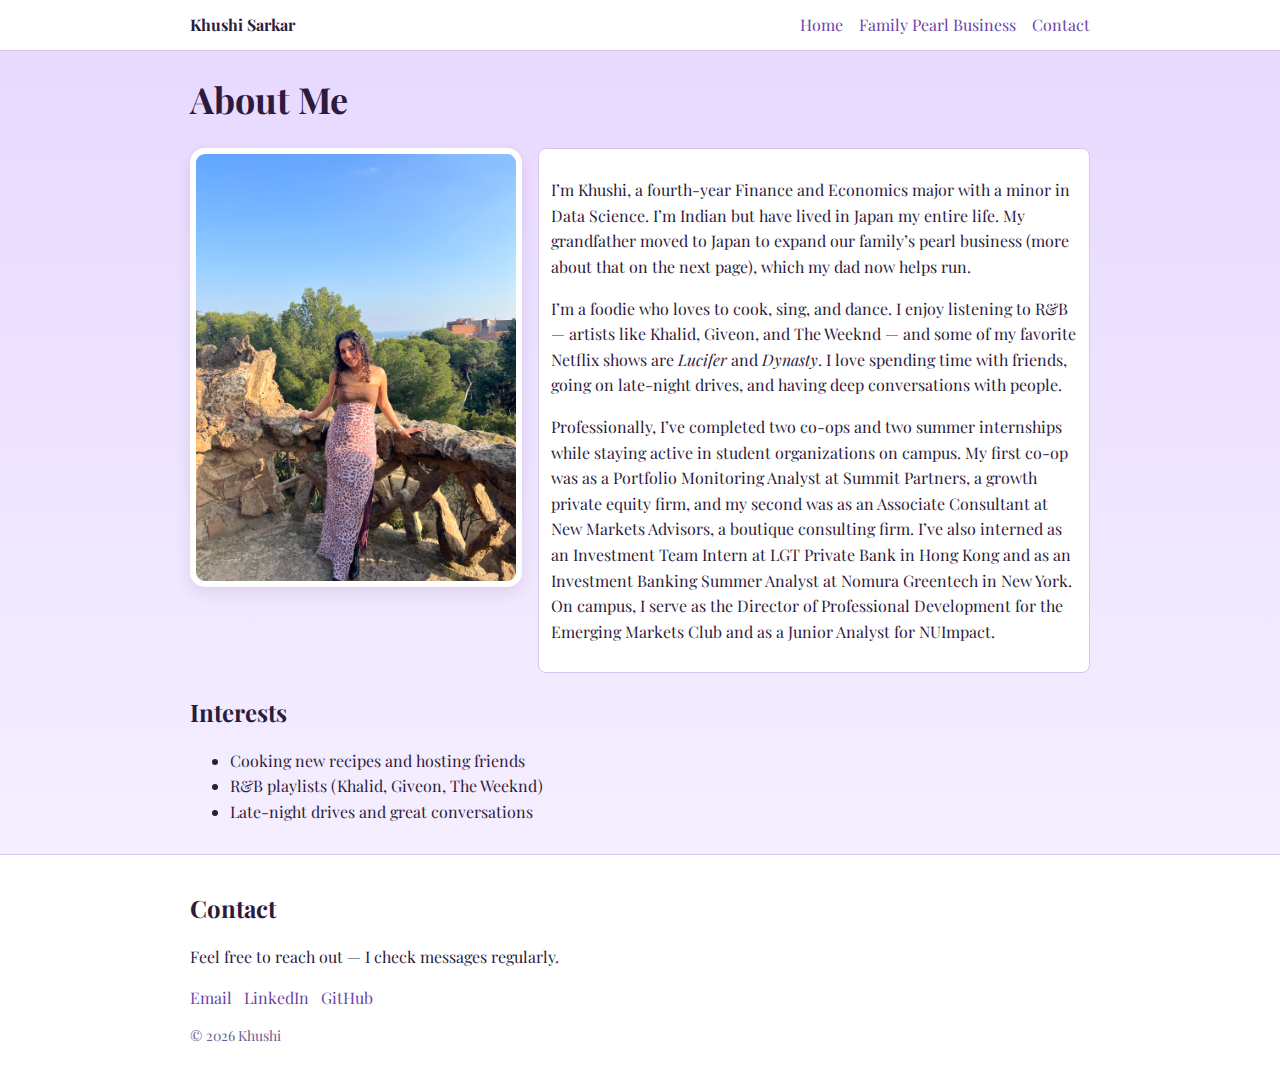
<file: index.html>
<link rel="stylesheet" href="style.css">
<!DOCTYPE html>
<html lang="en">
<head>
<!-- WEBSITE TITLE AND BASIC SETUP -->
  <meta charset="utf-8" />
  <meta name="viewport" content="width=device-width, initial-scale=1" />
  <title>Khushi Sarkar | Home</title>
  <link rel="preconnect" href="https://fonts.googleapis.com">
  <link rel="preconnect" href="https://fonts.gstatic.com" crossorigin>
  <link href="https://fonts.googleapis.com/css2?family=Playfair+Display:wght@400;600;700&family=Inter:wght@300;400;600;700&display=swap" rel="stylesheet">
  <link rel="stylesheet" href="style.css">
  <meta name="description" content="Khushi — About me, interests, and contact information." />
</head>
<body>
 <!-- HEADER SECTION -->
  <header class="site-header">
    <nav class="container nav" aria-label="Main">
      <a class="brand" href="index.html">Khushi Sarkar</a>
      <div class="links">
        <a href="index.html" aria-current="page">Home</a>
        <a href="pearls.html">Family Pearl Business</a>
        <a href="#contact">Contact</a>
      </div>
    </nav>
  </header>

  <!-- MAIN CONTENT SECTION -->
  <main class="container">
    <h1>About Me</h1>

    <section class="intro">
      <img class="headshot" src="khushi.jpeg" />
      <div class="text">
        <p>I’m Khushi, a fourth-year Finance and Economics major with a minor in Data Science. I’m Indian but have lived in Japan my entire life. My grandfather moved to Japan to expand our family’s pearl business (more about that on the next page), which my dad now helps run.</p>
        <p>I’m a foodie who loves to cook, sing, and dance. I enjoy listening to R&amp;B — artists like Khalid, Giveon, and The Weeknd — and some of my favorite Netflix shows are <em>Lucifer</em> and <em>Dynasty</em>. I love spending time with friends, going on late-night drives, and having deep conversations with people.</p>
        <p>Professionally, I’ve completed two co-ops and two summer internships while staying active in student organizations on campus. My first co-op was as a Portfolio Monitoring Analyst at Summit Partners, a growth private equity firm, and my second was as an Associate Consultant at New Markets Advisors, a boutique consulting firm. I’ve also interned as an Investment Team Intern at LGT Private Bank in Hong Kong and as an Investment Banking Summer Analyst at Nomura Greentech in New York. On campus, I serve as the Director of Professional Development for the Emerging Markets Club and as a Junior Analyst for NUImpact.</p>
      </div>
    </section>
    
    <!-- INTERESTS SECTION -->
    <section>
      <h2>Interests</h2>
      <ul>
        <li>Cooking new recipes and hosting friends</li>
        <li>R&amp;B playlists (Khalid, Giveon, The Weeknd)</li>
        <li>Late-night drives and great conversations</li>
      </ul>
    </section>
  </main>

    <!-- FOOTER / CONTACT SECTION -->
  <footer id="contact" class="footer">
    <div class="container">
      <h2>Contact</h2>
      <p>Feel free to reach out — I check messages regularly.</p>
      <ul class="contact-list">
        <li><a href="mailto:sarkar.kh@northeastern.edu">Email</a></li>
        <li><a href="https://www.linkedin.com/in/khushi-sarkar26" target="_blank" rel="noopener">LinkedIn</a></li>
        <li><a href="https://github.com/khushi317-japan" target="_blank" rel="noopener">GitHub</a></li>
      </ul>
      <p class="copyright">© <span id="year"></span> Khushi</p>
    </div>
  </footer>

  <script>
    document.getElementById('year').textContent = new Date().getFullYear();
  </script>
</body>
</html>
</file>
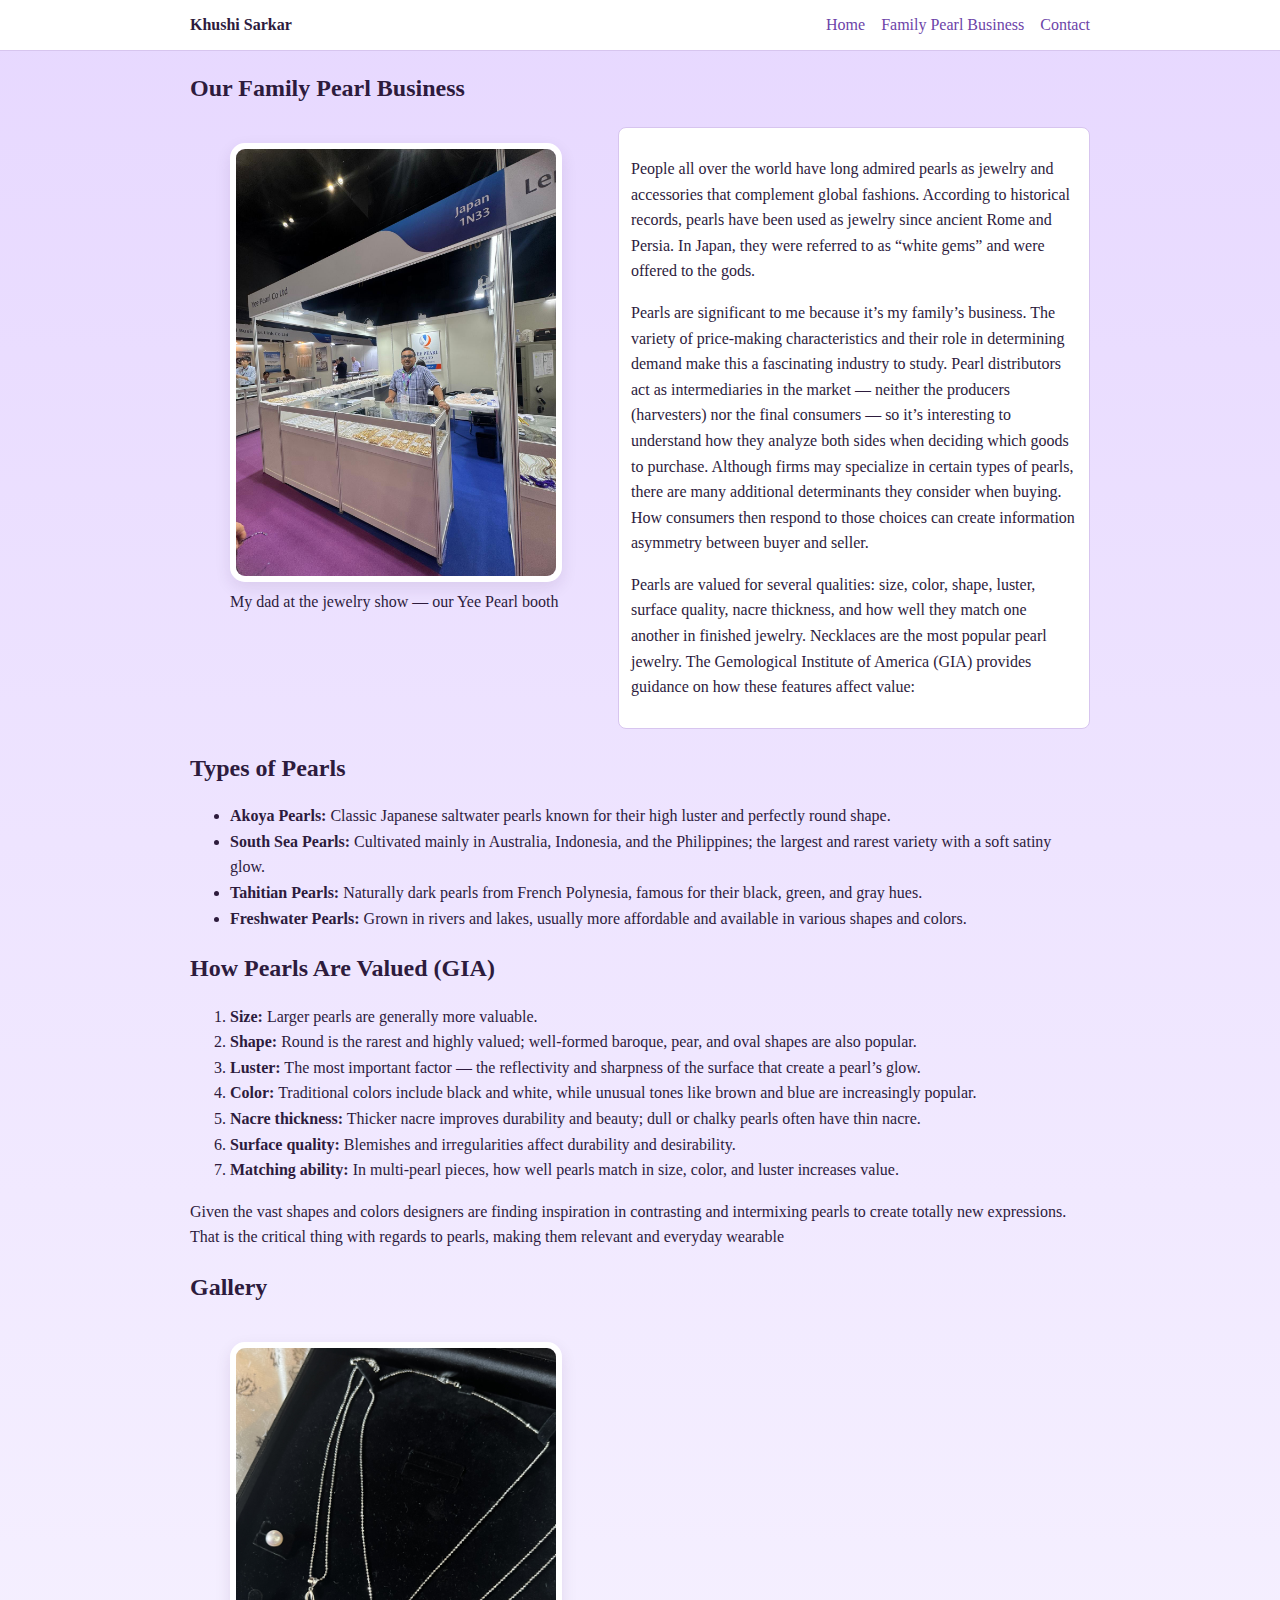
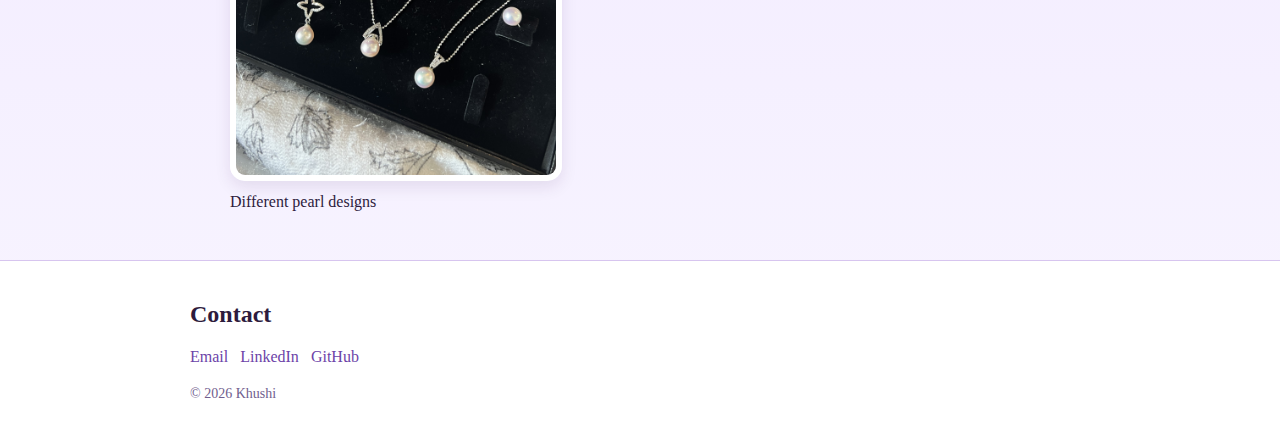
<file: pearls.html>
<!DOCTYPE html>
<html lang="en">
<head>
<!-- WEBSITE TITLE AND BASIC SETUP -->
  <meta charset="utf-8" />
  <meta name="viewport" content="width=device-width, initial-scale=1" />
  <title>Family Pearl Business</title>
  <link rel="stylesheet" href="style.css">
  <meta name="description" content="About our family's pearl business — history, value factors, and photos." />
</head>
<body>
    <!-- HEADER SECTION -->
  <header class="site-header">
    <nav class="container nav" aria-label="Main">
      <a class="brand" href="index.html">Khushi Sarkar</a>
      <div class="links">
        <a href="index.html">Home</a>
        <a href="pearls.html" aria-current="page">Family Pearl Business</a>
        <a href="#contact">Contact</a>
      </div>
    </nav>
  </header>

  <!-- MAIN CONTENT SECTION -->
  <main class="container">
    <h2>Our Family Pearl Business</h2>
    <section class="intro">
      <figure>
        <img class="headshot" src="pearlshow.JPG" />
        <figcaption>My dad at the jewelry show — our Yee Pearl booth</figcaption>
      </figure>
      <div class="text">
        <p>People all over the world have long admired pearls as jewelry and accessories that complement global fashions. According to historical records, pearls have been used as jewelry since ancient Rome and Persia. In Japan, they were referred to as “white gems” and were offered to the gods.</p>
        <p>Pearls are significant to me because it’s my family’s business. The variety of price-making characteristics and their role in determining demand make this a fascinating industry to study. Pearl distributors act as intermediaries in the market — neither the producers (harvesters) nor the final consumers — so it’s interesting to understand how they analyze both sides when deciding which goods to purchase. Although firms may specialize in certain types of pearls, there are many additional determinants they consider when buying. How consumers then respond to those choices can create information asymmetry between buyer and seller.</p>
        <p>Pearls are valued for several qualities: size, color, shape, luster, surface quality, nacre thickness, and how well they match one another in finished jewelry. Necklaces are the most popular pearl jewelry. The Gemological Institute of America (GIA) provides guidance on how these features affect value:</p>
      </div>
    </section>
    
    <!-- SUB-SECTIONS -->

    <section>
      <h2>Types of Pearls</h2>
      <ul>
        <li><strong>Akoya Pearls:</strong> Classic Japanese saltwater pearls known for their high luster and perfectly round shape.</li>
        <li><strong>South Sea Pearls:</strong> Cultivated mainly in Australia, Indonesia, and the Philippines; the largest and rarest variety with a soft satiny glow.</li>
        <li><strong>Tahitian Pearls:</strong> Naturally dark pearls from French Polynesia, famous for their black, green, and gray hues.</li>
        <li><strong>Freshwater Pearls:</strong> Grown in rivers and lakes, usually more affordable and available in various shapes and colors.</li>
      </ul>
    </section>

    <section>
      <h2>How Pearls Are Valued (GIA)</h2>
      <ol>
        <li><strong>Size:</strong> Larger pearls are generally more valuable.</li>
        <li><strong>Shape:</strong> Round is the rarest and highly valued; well-formed baroque, pear, and oval shapes are also popular.</li>
        <li><strong>Luster:</strong> The most important factor — the reflectivity and sharpness of the surface that create a pearl’s glow.</li>
        <li><strong>Color:</strong> Traditional colors include black and white, while unusual tones like brown and blue are increasingly popular.</li>
        <li><strong>Nacre thickness:</strong> Thicker nacre improves durability and beauty; dull or chalky pearls often have thin nacre.</li>
        <li><strong>Surface quality:</strong> Blemishes and irregularities affect durability and desirability.</li>
        <li><strong>Matching ability:</strong> In multi-pearl pieces, how well pearls match in size, color, and luster increases value.</li>
      </ol>
      <p>Given the vast shapes and colors designers are finding inspiration in contrasting and intermixing pearls to create totally new expressions. That is the critical thing with regards to pearls, making them relevant and everyday wearable</p>
    </section>

    <!-- IMAGE GALLERY SECTION -->
    <section>
      <h2>Gallery</h2>
      <div class="intro">
        <figure>
          <img class="headshot" src="pearls.jpg" />
          <figcaption>Different pearl designs</figcaption>
        </figure>
      </div>
    </section>
  </main>

  <!-- FOOTER SECTION -->
  <footer id="contact" class="footer">
    <div class="container">
      <h2>Contact</h2>
      <ul class="contact-list">
        <li><a href="mailto:sarkar.kh@northeastern.edu">Email</a></li>
        <li><a href="https://www.linkedin.com/in/khushi-sarkar26" target="_blank" rel="noopener">LinkedIn</a></li>
        <li><a href="https://github.com/khushi317-japan" target="_blank" rel="noopener">GitHub</a></li>
      </ul>
      <p class="copyright">© <span id="year"></span> Khushi</p>
    </div>
  </footer>

  <script>
    document.getElementById('year').textContent = new Date().getFullYear();
  </script>
</body>
</html>
</file>
<file: style.css>
/* ======================================================
   WEBSITE: Khushi Sarkar Personal Website
   THEME: Simple, elegant lilac gradient
   ======================================================

   CUSTOMIZATIONS:
   1. Custom lilac gradient background color scheme
   2. Elegant “Playfair Display” custom font
   3. Rounded photo and content cards with white border
   4. Sticky navigation bar that stays on scroll
   5. Drop shadow on images for soft visual depth
   ====================================================== */

body {
  margin: 0;
  font-family: 'Playfair Display', serif;
  background: linear-gradient(to bottom, #e7d8ff, #f8f5ff); 
  color: #2d1b3d;
  line-height: 1.6;
}

a {
  color: #6c43a8;
  text-decoration: none;
}
a:hover {
  text-decoration: underline;
}

.container {
  max-width: 900px;
  margin: 0 auto;
  padding: 0 16px;
}

.site-header {
  background-color: #ffffff;
  border-bottom: 1px solid #d7c5ef;
  position: sticky;
  top: 0;
}
.nav {
  display: flex;
  justify-content: space-between;
  align-items: center;
  padding: 12px 0;
}
.brand {
  font-weight: bold;
  color: #2d1b3d;
}
.links a {
  margin-left: 12px;
}

h1 {
  font-size: 36px;
  margin: 20px 0 10px;
}
h2 {
  font-size: 24px;
  margin: 18px 0 10px;
}

.intro {
  display: flex;
  flex-wrap: wrap;
  gap: 16px;
  margin: 20px 0;
  align-items: flex-start;
}
.headshot {
  width: 100%;
  max-width: 320px;
  height: auto;
  border-radius: 15px;
  border: 6px solid #ffffff;
  box-shadow: 0 6px 16px rgba(60,16,83,0.1);
}
.intro .text {
  flex: 1;
  background-color: #ffffff;
  border: 1px solid #d7c5ef;
  border-radius: 8px;
  padding: 12px;
}

.footer {
  border-top: 1px solid #d7c5ef;
  background-color: #ffffff;
  padding: 16px 0;
  margin-top: 30px;
}
.contact-list {
  list-style: none;
  display: flex;
  gap: 12px;
  flex-wrap: wrap;
  padding: 0;
  margin: 0 0 8px;
}
.copyright {
  color: #705e8e;
  font-size: 14px;
}

@media (max-width: 820px) {
  .intro {
    flex-direction: column;
    align-items: center;
  }
  .headshot {
    max-width: 100%;
  }
}
</file>
